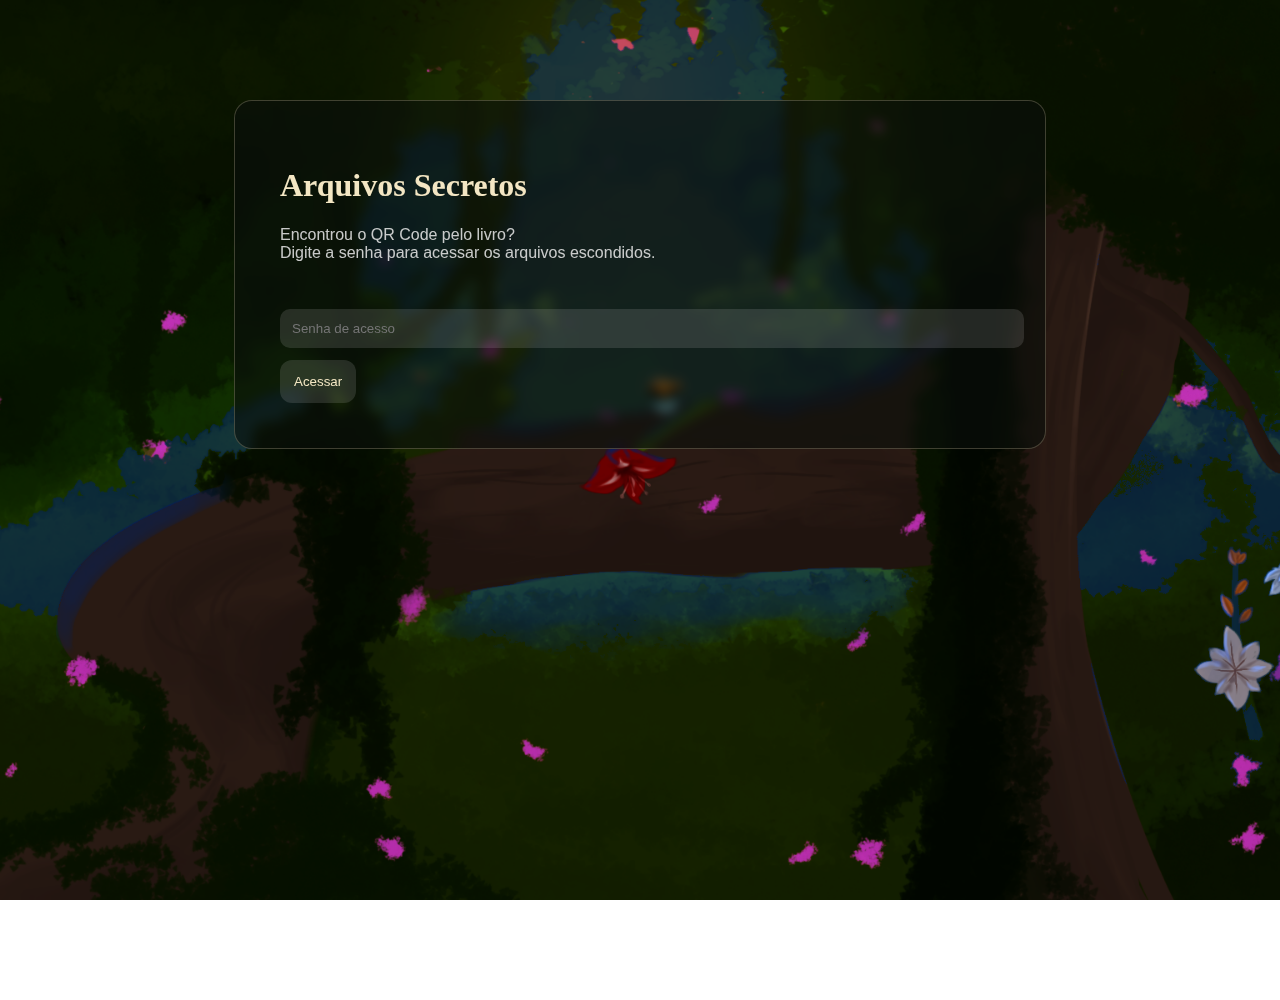
<file: arquivos.html>
<!DOCTYPE html>
<html lang="pt-br">
<head>
  <meta charset="UTF-8">
  <title>Arquivos</title>
  <link rel="stylesheet" href="arquivos.css">
</head>

<body>

<div class="arquivos-container">

  <!-- LOGIN GERAL -->
  <div id="login">
    <h1>Arquivos Secretos</h1>
    <p class="aviso">
      Encontrou o QR Code pelo livro?<br>
      Digite a senha para acessar os arquivos escondidos.
    </p>

    <input type="password" id="senhaGeral" placeholder="Senha de acesso">
    <button onclick="verificarSenhaGeral()">Acessar</button>
  </div>

  <!-- CAPÍTULOS -->
  <div id="area-capitulos" class="hidden">

    <h2>Capítulos</h2>

    <div class="capitulos-lista">
      <button onclick="pedirSenha('licorina')">Licorina de Amarílis</button>
      <button onclick="pedirSenha('urticaria')">Urticária</button>
      <button onclick="pedirSenha('semente')">“Semente” da Rebeldia</button>
      <button onclick="pedirSenha('alteo')">Alteo foi Amarílis</button>
    </div>

    <div class="conteudo" id="conteudo"></div>
  </div>

</div>

<!-- MODAL SENHA -->
<div class="modal hidden" id="modalSenha">
  <div class="modal-box">
    <span class="fechar" onclick="fecharModal()">×</span>
    <h3 id="tituloCapitulo"></h3>

    <input type="password" id="senhaCapitulo" placeholder="Código do capítulo">
    <button onclick="verificarSenhaCapitulo()">Desbloquear</button>
  </div>
</div>

<script>
/* ===== SENHAS ===== */
const senhaGeral = "amarilis";

const senhasCapitulos = {
  licorina: "3492",
  urticaria: "1390",
  semente: "2617",
  alteo: "3799"
};

let capituloAtual = "";

/* LOGIN */
function verificarSenhaGeral() {
  if (senhaGeral === document.getElementById("senhaGeral").value) {
    document.getElementById("login").style.display = "none";
    document.getElementById("area-capitulos").classList.remove("hidden");
  } else {
    alert("Senha incorreta.");
  }
}

/* ABRIR MODAL */
function pedirSenha(cap) {
  capituloAtual = cap;

  const titulos = {
    licorina: "Licorina de Amarílis",
    urticaria: "Urticária",
    semente: "“Semente” da Rebeldia",
    alteo: "Alteo foi Amarílis"
  };

  document.getElementById("tituloCapitulo").innerText = titulos[cap];
  document.getElementById("modalSenha").classList.remove("hidden");
}

/* FECHAR MODAL */
function fecharModal() {
  document.getElementById("modalSenha").classList.add("hidden");
  document.getElementById("senhaCapitulo").value = "";
}

/* VERIFICAR CAPÍTULO */
function verificarSenhaCapitulo() {
  const senha = document.getElementById("senhaCapitulo").value;

  if (senha !== senhasCapitulos[capituloAtual]) {
    alert("Código incorreto.");
    return;
  }

  mostrarConteudo(capituloAtual);
  fecharModal();
}

/* CONTEÚDO */
function mostrarConteudo(cap) {
  const area = document.getElementById("conteudo");

  if (cap === "licorina") {
    area.innerHTML = `
      <h3>Licorina de Amarílis</h3>
      <div class="galeria">
        <img src="imagensarquivo/carta1.png" alt="Carta 1">
        <img src="imagensarquivo/carta2.png" alt="Carta 2">
      </div>
    `;
  }

  if (cap === "urticaria") {
    area.innerHTML = `
      <h3>Urticária</h3>
      <div class="galeria">
        <img src="imagensarquivo/img1.png">
        <img src="imagensarquivo/img2.png">
        <img src="imagensarquivo/img3.png">
        <img src="imagensarquivo/img4.png">
        <img src="imagensarquivo/img5.png">
      </div>
    `;
  }

  if (cap === "semente") {
    area.innerHTML = `
      <h3>“Semente” da Rebeldia</h3>
      <p>Uma música, um personagem!</p>
      <a href="https://open.spotify.com/playlist/2485BWucf50rP4ElElyI9V?si=G7RiOVOYR5qfgovwH7yx7Q" target="_blank">
        Ouvir a playlist
      </a>
    `;
  }

  if (cap === "alteo") {
    area.innerHTML = `
      <h3>Alteo foi Amarílis</h3>

      <img src="imagensarquivo/img6.png" class="imagem-capitulo">

      <p class="texto-mitologia">
        Na mitologia grega, Amarílis simboliza dedicação, orgulho e amor intenso.
        A pastora Amaryllis perfurou o próprio coração com uma flecha dourada por
        trinta noites para conquistar Alteo, fazendo nascer a flor vermelha de seu sangue.
      </p>

      <a class="botao-spotify"
         href="https://open.spotify.com/intl-pt/track/0kv8hQMkkfBlJxHTBIUvhP?si=69e8abeb64bd40d6"
         target="_blank">
        ▶
      </a>
    `;
  }
}
</script>

</body>
</html>
</file>
<file: arquivos.css>
body {
  margin: 0;
  min-height: 100vh;
  background: url("backgroundarquivos.png") center/cover no-repeat fixed;
  font-family: 'Inter', sans-serif;
}

.arquivos-container {
  max-width: 720px;
  margin: 100px auto;
  padding: 45px;
  background: rgba(10,15,10,0.6);
  backdrop-filter: blur(6px);
  border-radius: 18px;
  color: #eaeaea;
  border: 1px solid rgba(230,216,181,0.25);
}

h1, h2, h3 {
  font-family: 'Playfair Display', serif;
  color: #f3e6c3;
}

.aviso {
  margin-bottom: 35px;
  opacity: 0.85;
}

input {
  width: 100%;
  padding: 12px;
  margin: 12px 0;
  border-radius: 10px;
  border: none;
  background: rgba(255,255,255,0.12);
  color: #fff;
}

button {
  padding: 14px;
  border-radius: 12px;
  border: none;
  background: rgba(255,255,255,0.12);
  color: #f3e6c3;
  cursor: pointer;
  transition: 0.3s ease;
}

button:hover {
  background: rgba(255,255,255,0.25);
  transform: translateY(-2px);
}

.capitulos-lista {
  display: flex;
  flex-direction: column;
  gap: 14px;
  margin-top: 30px;
}

.conteudo {
  margin-top: 45px;
}

.conteudo img {
  max-width: 100%;
  border-radius: 14px;
  margin: 10px 0;
}

.conteudo a {
  display: inline-block;
  margin-top: 15px;
  padding: 12px 22px;
  background: linear-gradient(135deg, #4b4bff, #6a6aff);
  color: #fff;
  border-radius: 12px;
  text-decoration: none;
}

.modal {
  position: fixed;
  inset: 0;
  background: rgba(0,0,0,0.7);
  display: flex;
  align-items: center;
  justify-content: center;
}

.modal-box {
  background: #0e130e;
  padding: 30px;
  border-radius: 16px;
  width: 300px;
  position: relative;
}

.fechar {
  position: absolute;
  top: 8px;
  right: 12px;
  font-size: 22px;
  cursor: pointer;
}

.hidden {
  display: none;
}


/* ===== ALTEO ===== */

.img-alteo {
  max-width: 100%;
  border-radius: 16px;
  margin: 20px 0 10px;
  box-shadow: 0 15px 40px rgba(0,0,0,0.6);
}

.texto-alteo {
  margin: 18px auto 28px;
  max-width: 520px;
  font-size: 15px;
  line-height: 1.6;
  color: #e6e0d4;
  opacity: 0.9;
}

/* BOTÃO SPOTIFY – ALTEO */
.botao-alteo {
  display: inline-flex;
  align-items: center;
  justify-content: center;
  gap: 10px;

  padding: 14px 28px;
  border-radius: 999px;

  background: linear-gradient(135deg, #1db954, #169c46);
  color: #ffffff;

  font-weight: 600;
  font-size: 15px;
  text-decoration: none;

  box-shadow: 0 12px 30px rgba(29,185,84,0.35);
  transition: all 0.35s ease;
}

.botao-alteo:hover {
  transform: translateY(-3px) scale(1.02);
  box-shadow: 0 18px 45px rgba(29,185,84,0.55);
  filter: brightness(1.05);
}
</file>
